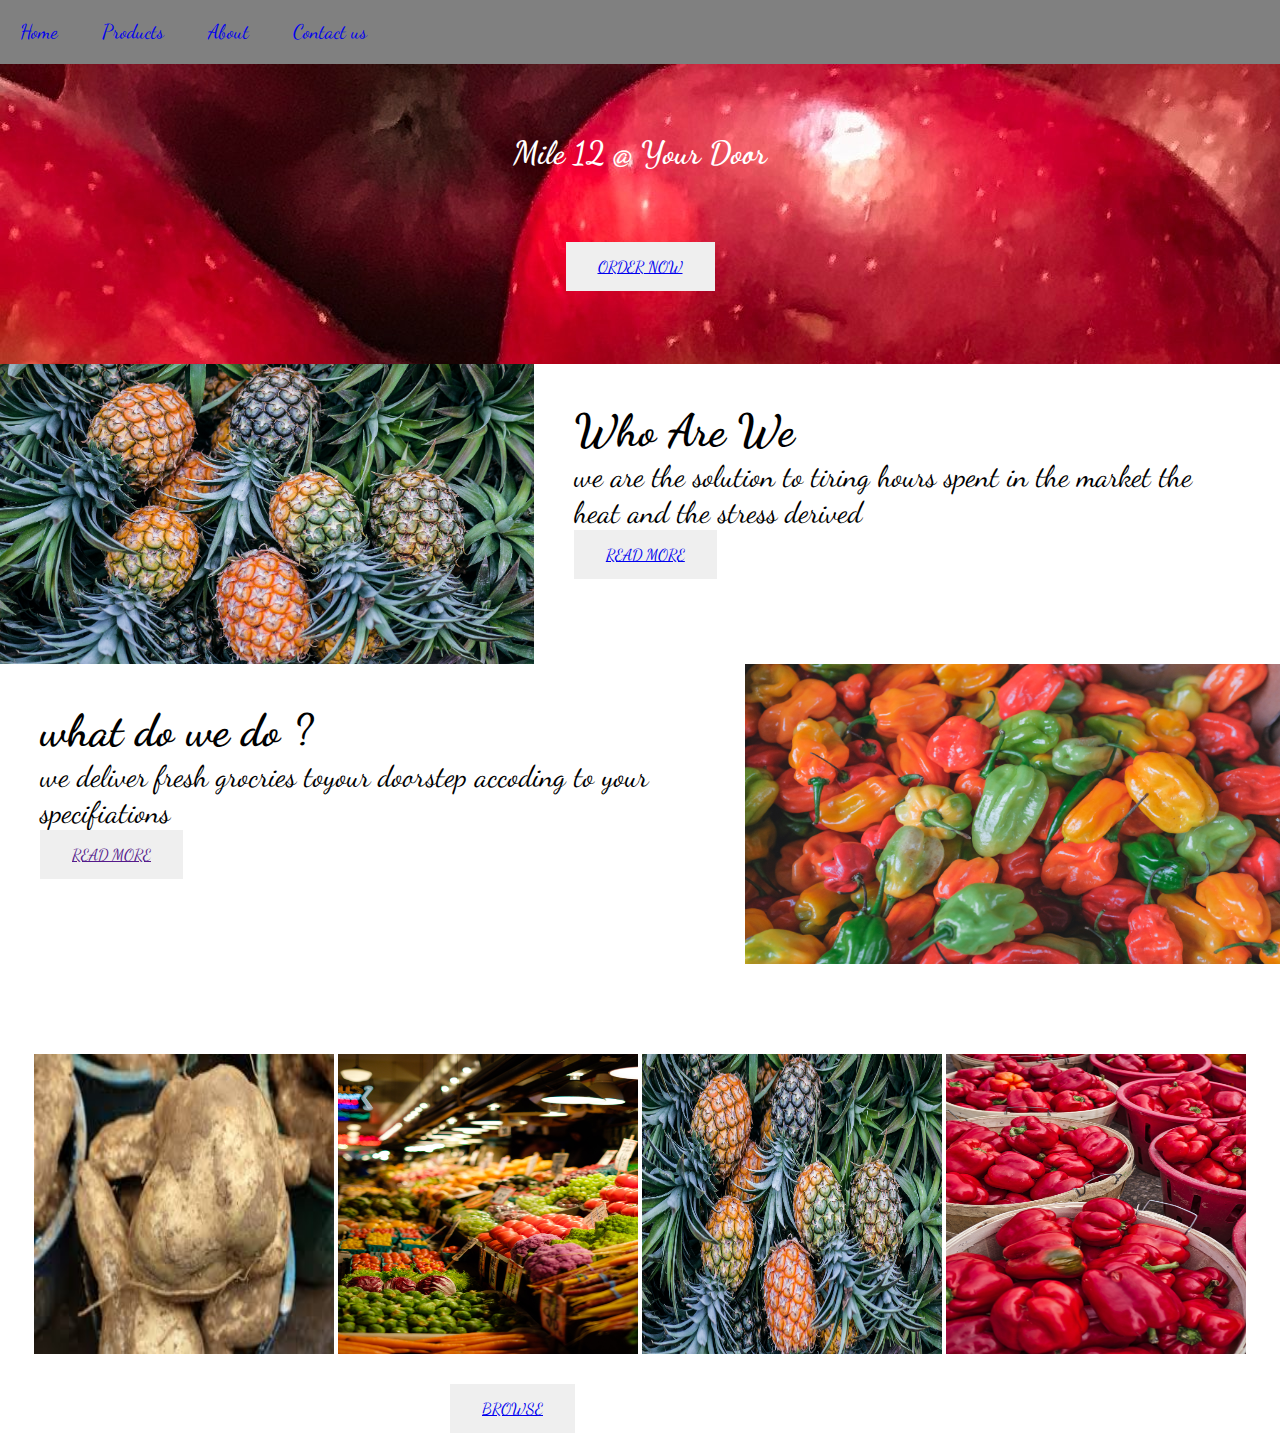
<file: mile 12/index.html>
<!DOCTYPE html>
<html lang="en">
<head>
    <meta charset="UTF-8">
    <meta name="viewport" content="width=device-width, initial-scale=1.0">
    <title>mile 12</title>
    <link href="style.css" rel="stylesheet" type="text/css">
    <link href="https://fonts.googleapis.com/css2?family=Dancing+Script:wght@500&display=swap" rel="stylesheet">

</head>
<body>
    <div class="container">
    <nav>
        <ul>
            <li><a href="index.html">Home</a></li>
            <li><a href="product.html">Products</a></li>
            <li><a href="about.html">About</a></li>
            <li><a href="contact.html">Contact us</a></li>
        </ul>
    </nav>
    <div class="cont-1">
      <h1>mile 12 @ your door</h1>
      <button style="background-color:s;"><a href="contact.html">ORDER NOW</a></button>
    </div>
    <div class="cont-2">
        <img src="pine.jpg">
        <div class="sub"><h2>Who Are We</h2>
        <p>we are the solution to tiring hours spent in the market the heat and the stress derived </p>
    <button><a href="#">READ MORE</a></button></div>
    </div>
    <div class="cont-2">
        <div class="sub">
    <h2>what do we do ?</h2>
    <p>we deliver fresh grocries toyour doorstep accoding to your specifiations</p>
    <button><a href="">READ MORE</a></button>
    </div>
    <img src="pep 2.jpg">
    </div>
    <div class="cont-3">
        <img src="potatoe.jpg" alt="cucumbers" style="height: 300px; width: 300px;">
        <img src="mixed.jpg" alt="snails" style="height: 300px; width: 300px;">
         <img src="pine.jpg" alt="pineapples"  style="height: 300px; width: 300px;">
        <img src="red.jpg" alt="pepper"  style="height: 300px; width: 300px;">
        </div>
        <button style="margin-left: 450px;"><a href="product.html">BROWSE</a></button>
    </div>
    </div>
</body>
</html>
</file>
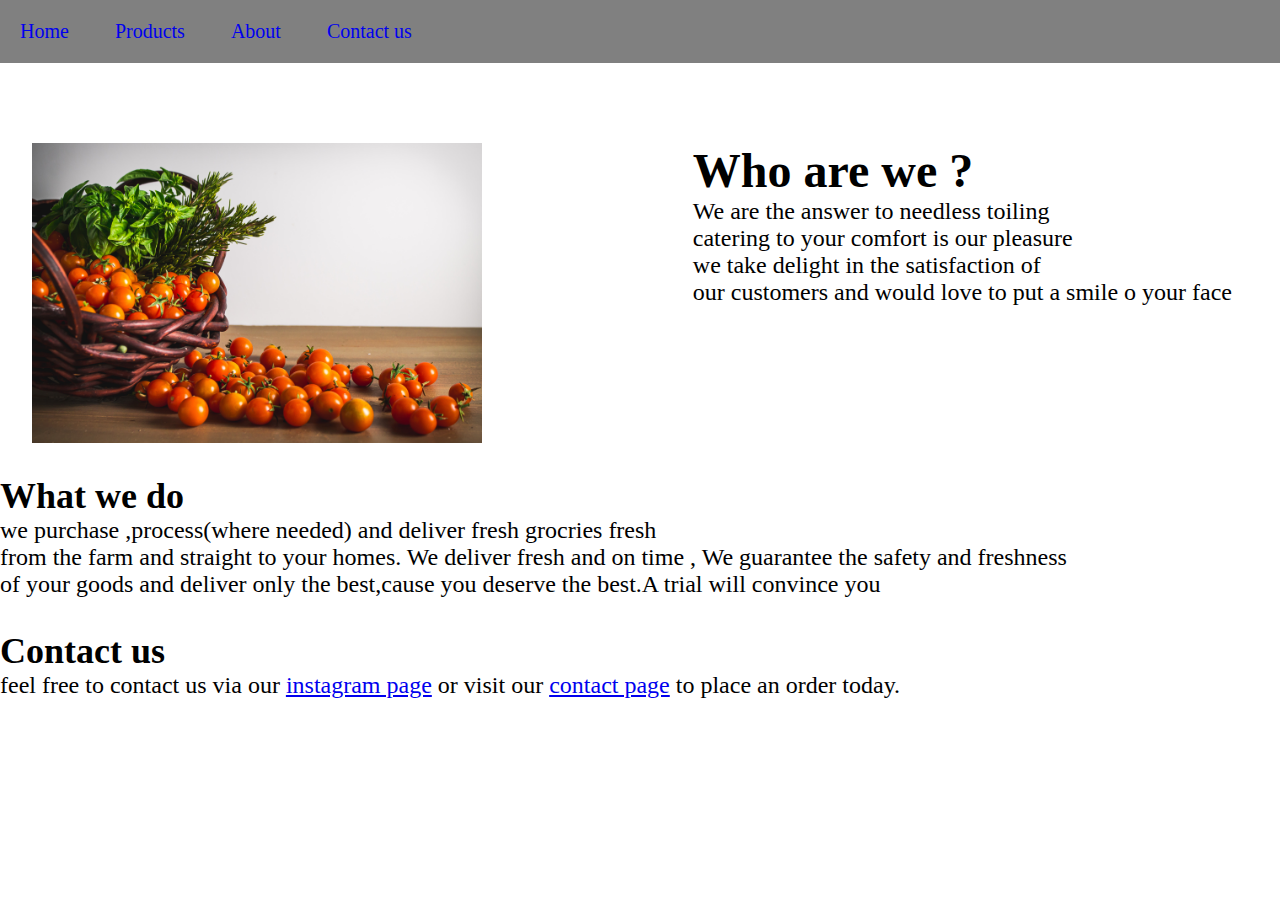
<file: mile 12/about.html>
<!DOCTYPE html>
<html lang="en">
<head>
    <meta charset="UTF-8">
    <meta name="viewport" content="width=device-width, initial-scale=1.0">
    <title>mile 12</title>
    <link href="style 3.css" rel="stylesheet" type="text/css">
    <link href="https://fonts.googleapis.com/css2?family=Dancing+Script:wght@500&display=swap" rel="stylesheet">

</head>
<body>
    <div class="container">
    <nav>
        <ul>
            <li><a href="index.html">Home</a></li>
            <li><a href="product.html">Products</a></li>
            <li><a href="about.html">About</a></li>
            <li><a href="contact.html">Contact us</a></li>
        </ul>
    </nav>
    </div>
    <div  class="flexy ">
        <img  src="bg1.jpg">
        <div class="text1"> <h1>Who are we ?</h1>
        <p>We are the answer to needless toiling <br> catering to your comfort is our pleasure<br>
            we take delight in the satisfaction of <br>our customers and would love to put a smile o your face   
        </p>
        </div>
    </div>
    <div class="lg">
        <h2>What we do</h2>
        <p>we purchase ,process(where needed) and deliver fresh grocries fresh <br> from the farm and 
             straight to your homes.  We deliver fresh and on time , We guarantee the safety and freshness<br> of your goods and 
             deliver only the best,cause you deserve the best.A trial will convince you
            </p>
    </div>
    <div class="contact us">
        <h2>Contact us</h2>
        <p>feel free to contact us via our <a href="#">instagram page</a>
        or visit our <a href="contact.html">contact page</a> to place an order today.</p>

    </div>
</body>
</file>
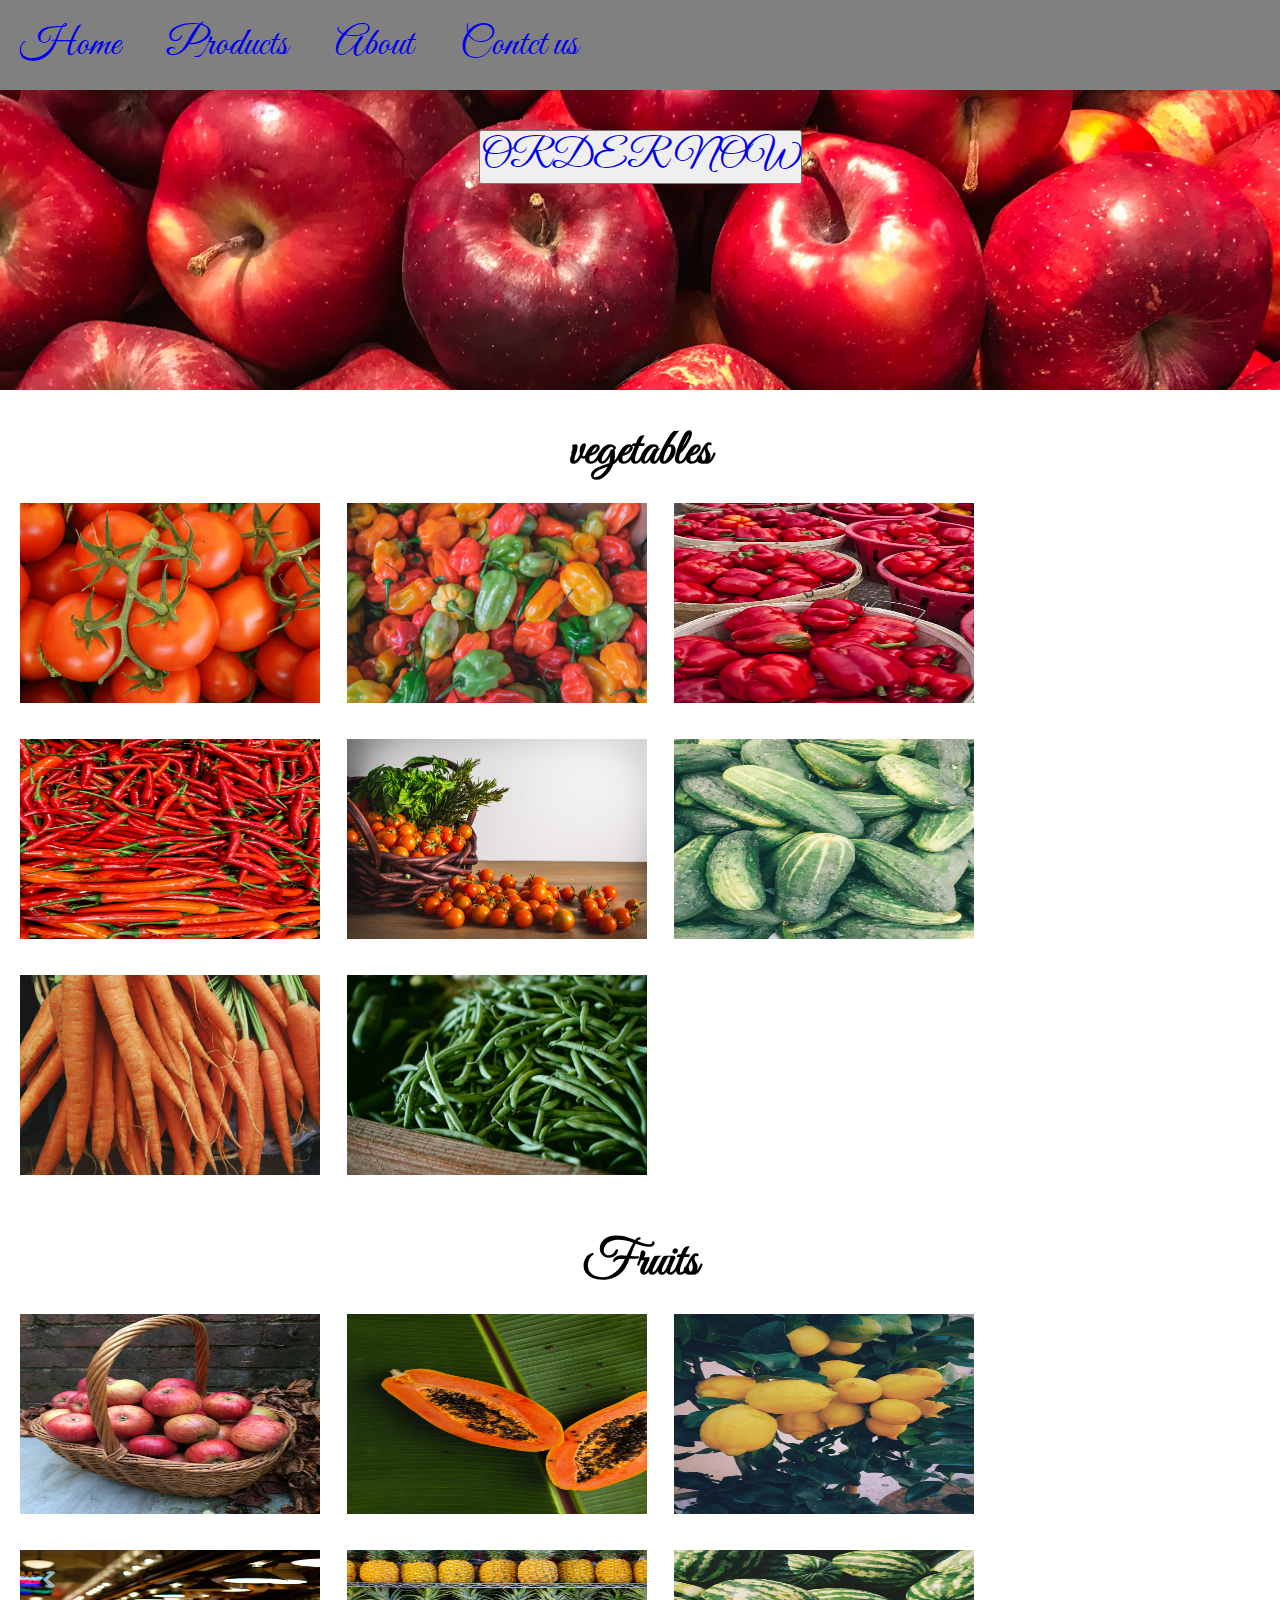
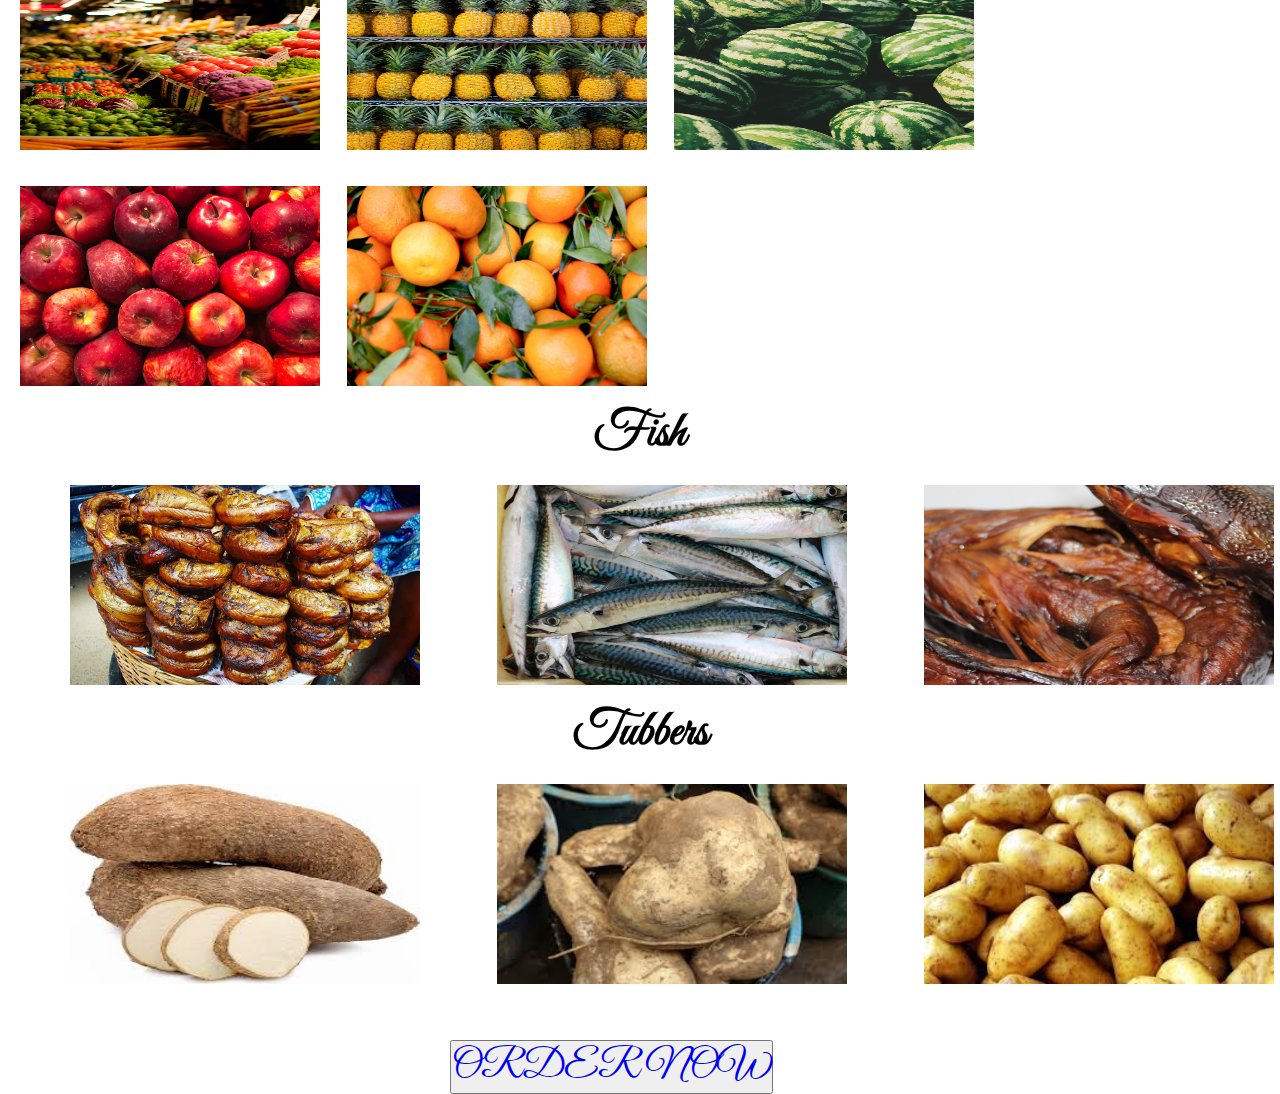
<file: mile 12/product.html>
<!DOCTYPE html>
<html lang="en">
<head>
    <meta charset="UTF-8">
    <meta name="viewport" content="width=device-width, initial-scale=1.0">
    <title>Products</title>
    <link href="https://fonts.googleapis.com/css2?family=Dancing+Script:wght@500&family=Great+Vibes&display=swap" rel="stylesheet">
    <link href="style 1.css" rel="stylesheet" type="text/css">
</head>
<body>
    <nav>
        <ul>
            <li><a href="index.html">Home</a></li>
            <li><a href="product.html">Products</a></li>
            <li><a href="about.html">About</a></li>
            <li><a href="contact.html">Contct us</a></li>
        </ul>
    </nav>
    <div class="container">
    <div class="space">
       <button><a href="contact.html">ORDER NOW</a></button>
    </div>   
    <div class="veggies">
        <h2>vegetables</h2>
        <img class="flx" src="tomatoe.jpg">
        <img class="flx" src="pep 2.jpg">
        <img class="flx" src="red.jpg">
        <img class="flx" src="pep 1.jpg">
        <img class="flx" src="bg1.jpg">
        <img class="flx" src="cucumber 1.jpg">
        <img class="flx" src="carrots.jpg">
        <img class="flx" img src="long.jpg">
    </div>
    <div class="fruits">
        <h2>Fruits</h2>
        <img class="flx" src="apple.jpg">
        <img class="flx" src="pawpaw.jpg">
        <img class="flx" src="lemon.jpg">
        <img class="flx" src="mixed.jpg">
        <img class="flx" src="pine 1.jpg">
        <img class="flx" src="watermelon.jpg">
        <img class="flx" src="apple2.jpg">
        <img class="flx" src="orange.jpg">
    </div>
    <div class="fish">
        <h2>Fish</h2>
        <img class="flex" src="panla.jpg">
        <img class="flex" src="titus fish.jpg">
        <img class="flex" src="catfish.jpg">
    </div>
    <div class="tubbers">
        <h2>Tubbers</h2>
        <img  class="flex" src="yam.jpg">
        <img  class="flex" src="potatoe.jpg">
        <img  class="flex" src="irish.jpg">
    </div>
    <button style="margin-left: 450px;"><a href="contact.html">ORDER NOW</a></button>
    <footer>
        
    </footer>


    </div>
</body>
</html>
</file>
<file: mile 12/style.css>
*{
    padding: 0px;
    margin: 0px;
    box-sizing: border-box;
    font-family: 'Dancing Script', cursive;
    
}
nav{
    background-color: gray;
    position: sticky;
}
ul li{
    list-style: none;
    font-size: 20px;
    padding: 20px;
    display: inline-flex;
    position: sticky;
    
}
ul li a{
    text-decoration: none;
}
h1{
    text-align: center;
    text-transform: capitalize;
    padding: 70px;
}
img{
    width: 600px;
    height: 300px;
}
.cont-1{
    background-image: url(apple2.jpg);
    height: 300px;
    width: 100%;
    text-align: center;
    color: white;
    display: block;
}

.cont-2{
    display:flex;
    justify-content: space-between;
}
.sub{
    margin: 40px;
    font-size: 30px;
}
button{
 border: none;
  color: white;
  padding: 15px 32px;
  text-align: center;
  text-decoration: none;
  display: inline-block;
  font-size: 16px;
}
.cont-3{
    display:flex;
    justify-content: space-evenly;
    margin: 30px;
    margin-top: 90px;
}
.cont-4{
    display:flex;
    justify-content: space-evenly;
    margin: 30px;
}
</file>
<file: mile 12/style 3.css>
*{
    padding: 0px;
    margin: 0px;
    box-sizing: border-box;
    font-family: 'Dancing Script', cursive;
font-family: 'Great Vibes', cursive;
}
nav{
    background-color: gray;
    position: sticky;
    text-decoration: none;
}
ul li{
    list-style: none;
    font-size: 20px;
    padding: 20px;
    display: inline-flex;
    position: sticky;
    color: white;
    text-decoration: none;
}
ul li a{
    text-decoration: none;
}
body{
    background-color: white;
    font-size: 1.5rem;
}
.flexy{
    display:flex;
    justify-content: space-between;
    padding-top: 5rem;
    margin-left: 2rem;
    margin-right: 3rem;
    margin-bottom: 2rem;
}
img{
    size: 300px;
    height: 300px;
}
.lg{
    margin-bottom: 2rem;
}
.contact us{
    margin-top: 1rem ;
}
</file>
<file: mile 12/style 1.css>
*{
    padding: 0px;
    margin: 0px;
    box-sizing: border-box;
    font-family: 'Dancing Script', cursive;
font-family: 'Great Vibes', cursive;
font-size: 40px;
}
nav{
    background-color: gray;
    position: sticky;
    text-decoration: none;
}
ul li{
    list-style: none;
    font-size: 30px;
    padding: 20px;
    display: inline-flex;
    position: sticky;
    color: white;
    text-decoration: none;
}
ul li a{
    text-decoration: none;
}
.space{
    background-image: url(apple2.jpg);
    height: 300px;
    width: 100%;
    text-align: center;
    color: white;
    display: block;
    background-size: cover;
    background-repeat: repeat-x;
    }
    button{
        margin-top: 40px;
        text-align: center;
        text-decoration: none;
    }
    button a{
        text-decoration: none;
    }
    img{
        width: 300px;
        height: 200px;
    }
    .veggies{
        margin-top: 30px;
        padding-bottom: 40px;
        
    }
    h2{
        text-align: center;
        font-size: 50px;
    }
    .flx{
        margin-top: 20px;
        display: inline-flex;
        justify-content: space-evenly;
        margin-left: 20px;
    }
    .flex{
        margin-top: 20px;
        display: inline-flex;
        justify-content: space-around;
        margin-left: 70px;
        width: 350px;
    }
</file>
